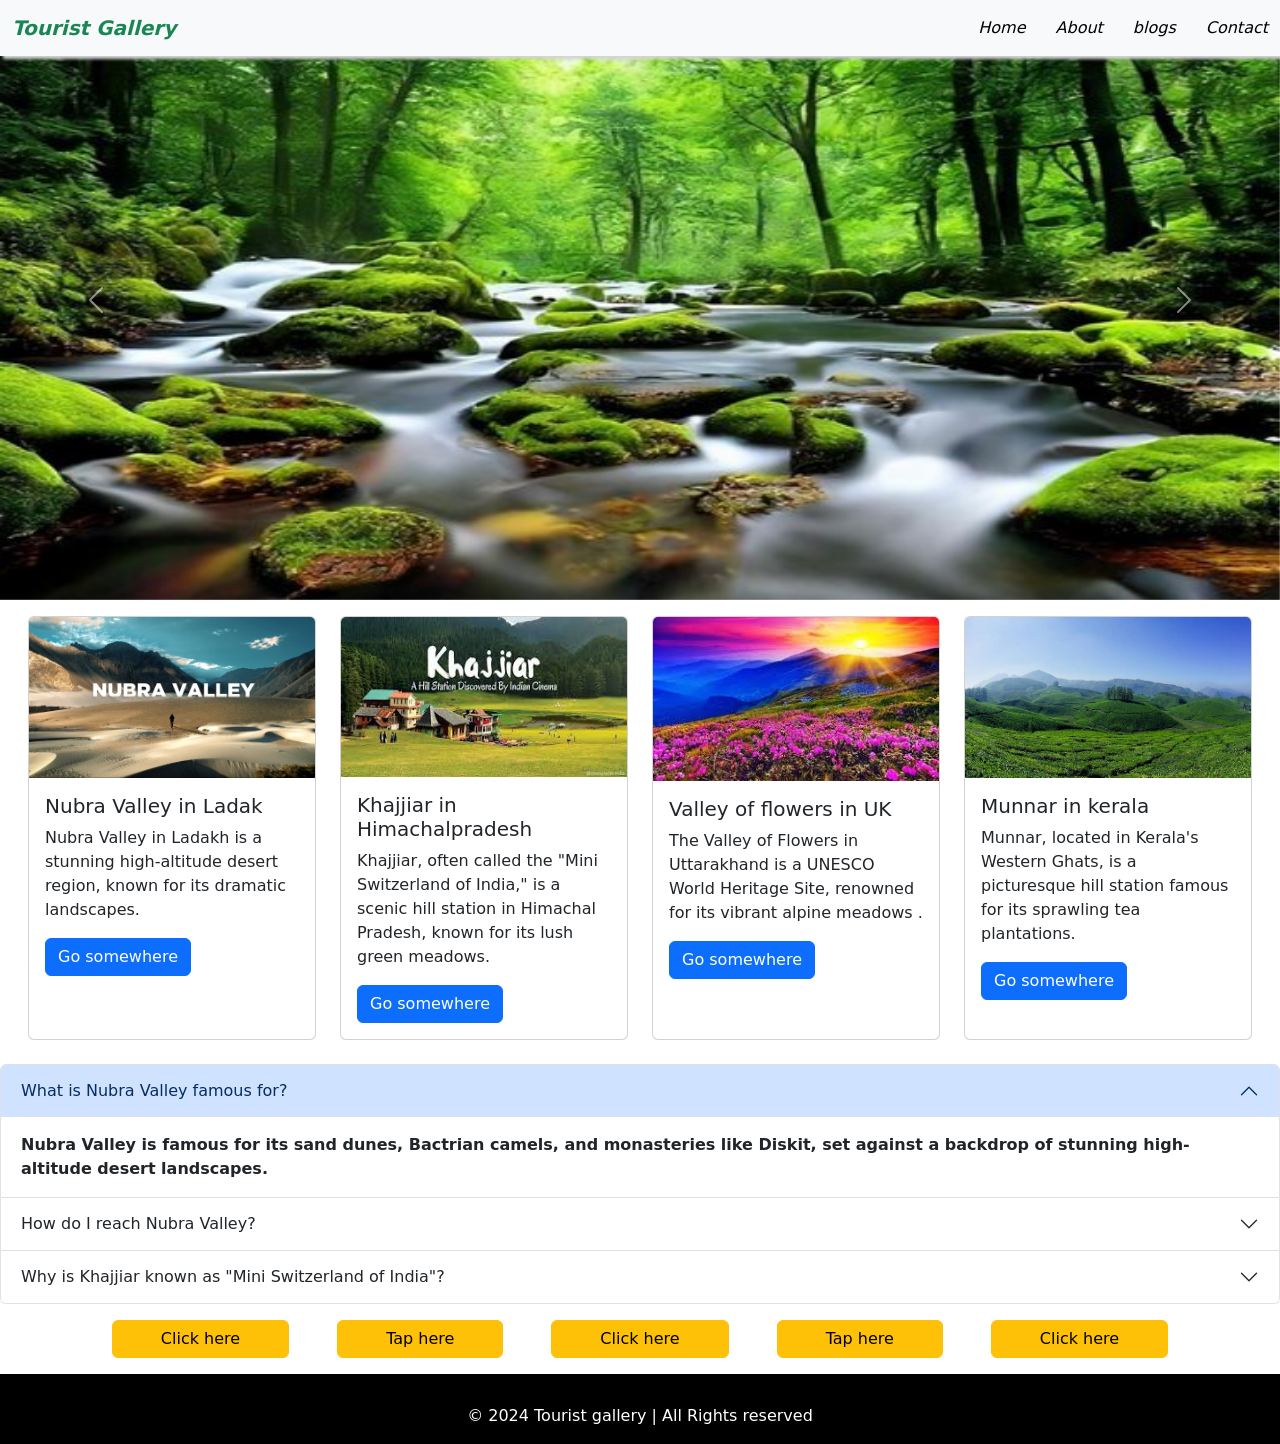
<file: index.html>
<!DOCTYPE html>
<html lang="en">
<head>
    <meta charset="UTF-8">
    <meta name="viewport" content="width=device-width, initial-scale=1.0">
    <title>Bootstrap website</title>
    <link rel="stylesheet" href="bootstrapstyles.css">
    <link href="https://cdn.jsdelivr.net/npm/bootstrap@5.3.3/dist/css/bootstrap.min.css" rel="stylesheet" integrity="sha384-QWTKZyjpPEjISv5WaRU9OFeRpok6YctnYmDr5pNlyT2bRjXh0JMhjY6hW+ALEwIH" crossorigin="anonymous">
   
</head>
<body>
    <script src="https://cdn.jsdelivr.net/npm/bootstrap@5.3.3/dist/js/bootstrap.bundle.min.js" integrity="sha384-YvpcrYf0tY3lHB60NNkmXc5s9fDVZLESaAA55NDzOxhy9GkcIdslK1eN7N6jIeHz" crossorigin="anonymous"></script>
  
    <nav class="navbar fixed-top bg-body-tertiary bg-white">
      <div class="container-fluid">
        <a class="navbar-brand text-success" href="#" >Tourist Gallery</a>
        <div class="links">
          <a href="#">Home</a>
          <a href="#">About</a>
          <a href="#">blogs</a>
          <a href="#">Contact</a>
        </div>
      </div>
    </nav>

    <div id="carouselExampleAutoplaying" class="carousel slide" data-bs-ride="carousel">
      <div class="carousel-inner">
        <div class="carousel-item active">
          <img src="./nature-1.jpg" class="d-block w-100" alt="..." style="height: 600px;">
        </div>
        <div class="carousel-item">
          <img src="./nature--2.jpg" class="d-block w-100" alt="..." style="height: 600px;">
        </div>
        <div class="carousel-item">
          <img src="./nature-3.jpg" class="d-block w-100" alt="..." style="height: 600px;">
        </div>
        <div class="carousel-item">
          <img src="./nature-4.jpg" class="d-block w-100" alt="..." style="height: 600px;">
        </div>
      </div>
      <button class="carousel-control-prev" type="button" data-bs-target="#carouselExampleAutoplaying" data-bs-slide="prev">
        <span class="carousel-control-prev-icon" aria-hidden="true"></span>
        <span class="visually-hidden">Previous</span>
      </button>
      <button class="carousel-control-next" type="button" data-bs-target="#carouselExampleAutoplaying" data-bs-slide="next">
        <span class="carousel-control-next-icon" aria-hidden="true"></span>
        <span class="visually-hidden">Next</span>
      </button>
    </div>

    <div class="d-flex gap-4 justify-content-center mt-3">
    <div class="card" style="width: 18rem;">
      <img src="./nubravalley.jpg" class="card-img-top" alt="..." >
      <div class="card-body">
        <h5 class="card-title">Nubra Valley in Ladak</h5>
        <p class="card-text">Nubra Valley in Ladakh is a stunning high-altitude desert region, known for its dramatic landscapes.</p>
        <a href="#" class="btn btn-primary">Go somewhere</a>
      </div>
    </div>
    <div class="card" style="width: 18rem;">
      <img src="./ku.jpeg" class="card-img-top" alt="..." style="height: 160px;">
      <div class="card-body">
        <h5 class="card-title">Khajjiar in Himachalpradesh</h5>
        <p class="card-text">Khajjiar, often called the "Mini Switzerland of India," is a scenic hill station in Himachal Pradesh, known for its lush green meadows.</p>
        <a href="#" class="btn btn-primary">Go somewhere</a>
      </div>
    </div>
    <div class="card" style="width: 18rem;">
      <img src="./valley.jpeg" class="card-img-top" alt="..." >
      <div class="card-body">
        <h5 class="card-title">Valley of flowers in UK</h5>
        <p class="card-text">The Valley of Flowers in Uttarakhand is a UNESCO World Heritage Site, renowned for its vibrant alpine meadows .</p>
        <a href="#" class="btn btn-primary">Go somewhere</a>
      </div>
    </div>
    <div class="card" style="width: 18rem;">
      <img src="./munnar.jpg" class="card-img-top" alt="...">
      <div class="card-body">
        <h5 class="card-title">Munnar in kerala</h5>
        <p class="card-text">Munnar, located in Kerala's Western Ghats, is a picturesque hill station famous for its sprawling tea plantations.</p>
        <a href="#" class="btn btn-primary">Go somewhere</a>
      </div>
    </div>
  </div>

  <div class="accordion mt-4" id="accordionExample">
    <div class="accordion-item">
      <h2 class="accordion-header">
        <button class="accordion-button" type="button" data-bs-toggle="collapse" data-bs-target="#collapseOne" aria-expanded="true" aria-controls="collapseOne">
          What is Nubra Valley famous for?
        </button>
      </h2>
      <div id="collapseOne" class="accordion-collapse collapse show" data-bs-parent="#accordionExample">
        <div class="accordion-body">
          <strong> Nubra Valley is famous for its sand dunes, Bactrian camels, and monasteries like Diskit, set against a backdrop of stunning high-altitude desert landscapes.</strong>
        </div>
      </div>
    </div>
    <div class="accordion-item">
      <h2 class="accordion-header">
        <button class="accordion-button collapsed" type="button" data-bs-toggle="collapse" data-bs-target="#collapseTwo" aria-expanded="false" aria-controls="collapseTwo">
          How do I reach Nubra Valley?
        </button>
      </h2>
      <div id="collapseTwo" class="accordion-collapse collapse" data-bs-parent="#accordionExample">
        <div class="accordion-body">
          <strong> You can reach Nubra Valley via the Khardung La pass from Leh, which is one of the highest motorable roads in the world.</strong>
        </div>
      </div>
    </div>
    <div class="accordion-item">
      <h2 class="accordion-header">
        <button class="accordion-button collapsed" type="button" data-bs-toggle="collapse" data-bs-target="#collapseThree" aria-expanded="false" aria-controls="collapseThree">
          Why is Khajjiar known as "Mini Switzerland of India"?
        </button>
      </h2>
      <div id="collapseThree" class="accordion-collapse collapse" data-bs-parent="#accordionExample">
        <div class="accordion-body">
          <strong>Khajjiar's green meadows, dense forests, and panoramic views of snow-capped mountains resemble the landscapes of Switzerland, earning it this title.</strong>
        </div>
      </div>
    </div>
  </div>
  
<div class="d-flex mt-3 mb-3 justify-content-center gap-5">
   
<button type="button" class="btn btn-warning px-5" data-bs-toggle="modal" data-bs-target="#exampleModal">
 Click here 
</button>
<div class="modal fade" id="exampleModal" tabindex="-1" aria-labelledby="exampleModalLabel" aria-hidden="true">
  <div class="modal-dialog">
    <div class="modal-content">
      <div class="modal-header">
        <h1 class="modal-title fs-5" id="exampleModalLabel">Modal title</h1>
        <button type="button" class="btn-close" data-bs-dismiss="modal" aria-label="Close"></button>
      </div>
      <div class="modal-body">
        Are you going to visit munnar in kerala?
      </div>
      <div class="modal-footer">
        <button type="button" class="btn btn-secondary" >No</button>
        <button type="button" class="btn btn-primary" data-bs-dismiss="modal">Yes</button>
      </div>
    </div>
  </div>
</div>

<button type="button" class="btn btn-warning px-5" data-bs-toggle="modal" data-bs-target="#examplemodal">
  Tap here
 </button>
 <div class="modal fade" id="examplemodal" tabindex="-1" aria-labelledby="exampleModalLabel" aria-hidden="true">
   <div class="modal-dialog">
     <div class="modal-content">
       <div class="modal-header">
         <h1 class="modal-title fs-5" id="exampleModalLabel">Modal title</h1>
         <button type="button" class="btn-close" data-bs-dismiss="modal" aria-label="Close"></button>
       </div>
       <div class="modal-body">
        Did you like valley flowers in Uttarakhand?
       </div>
       <div class="modal-footer">
         <button type="button" class="btn btn-secondary" data-bs-dismiss="modal">No</button>
         <button type="button" class="btn btn-primary" >Yes</button>
       </div>
     </div>
   </div>
 </div>

 <button type="button" class="btn btn-warning px-5" data-bs-toggle="modal" data-bs-target="#ExampleModal">
  Click here 
 </button>
 <div class="modal fade" id="ExampleModal" tabindex="-1" aria-labelledby="exampleModalLabel" aria-hidden="true">
   <div class="modal-dialog">
     <div class="modal-content">
       <div class="modal-header">
         <h1 class="modal-title fs-5" id="exampleModalLabel">Modal title</h1>
         <button type="button" class="btn-close" data-bs-dismiss="modal" aria-label="Close"></button>
       </div>
       <div class="modal-body">
        Are you really willing to go ladak?
       </div>
       <div class="modal-footer">
         <button type="button" class="btn btn-secondary" >No</button>
         <button type="button" class="btn btn-primary" data-bs-dismiss="modal">Yes</button>
       </div>
     </div>
   </div>
 </div>


 <button type="button" class="btn btn-warning px-5" data-bs-toggle="modal" data-bs-target="#exampleModal-1">
  Tap here 
 </button>
 <div class="modal fade" id="exampleModal-1" tabindex="-1" aria-labelledby="exampleModalLabel" aria-hidden="true">
   <div class="modal-dialog">
     <div class="modal-content">
       <div class="modal-header">
         <h1 class="modal-title fs-5" id="exampleModalLabel">Modal title</h1>
         <button type="button" class="btn-close" data-bs-dismiss="modal" aria-label="Close"></button>
       </div>
       <div class="modal-body">
         In your point of you munnar is best place for travelling?
       </div>
       <div class="modal-footer">
         <button type="button" class="btn btn-secondary" >No</button>
         <button type="button" class="btn btn-primary" data-bs-dismiss="modal">Yes</button>
       </div>
     </div>
   </div>
 </div>

 <button type="button" class="btn btn-warning px-5" data-bs-toggle="modal" data-bs-target="#exampleModal-2">
  Click here 
 </button>
 <div class="modal fade" id="exampleModal-2" tabindex="-1" aria-labelledby="exampleModalLabel" aria-hidden="true">
   <div class="modal-dialog">
     <div class="modal-content">
       <div class="modal-header">
         <h1 class="modal-title fs-5" id="exampleModalLabel">Modal title</h1>
         <button type="button" class="btn-close" data-bs-dismiss="modal" aria-label="Close"></button>
       </div>
       <div class="modal-body">
        Do you have any interest to go to Khajjiar?
       </div>
       <div class="modal-footer">
         <button type="button" class="btn btn-secondary" >No</button>
         <button type="button" class="btn btn-primary" data-bs-dismiss="modal">Yes</button>
       </div>
     </div>
   </div>
 </div>
</div>

<div class="footer">
   <p>&copy; 2024 Tourist gallery  &vert; All Rights reserved</p>
</div>
</body>
</html>
</file>
<file: bootstrapstyles.css>
.navbar{
    box-shadow: 3px 3px 3px lightgrey;
}


.links a{
    text-decoration: none;
    color: black;
    font-style: italic;
   
}
.links{
    display: flex;
    justify-content: end;
    gap: 30px;
  
}
.navbar-brand{
    font-style: italic;
    color: rgb(184, 25, 25);
    font-weight: bold;

}
.footer{
    width: 100%;
    background-color: black;
    height: 70px;
    display: flex;
    justify-content: center;
    align-items: center;
    padding-top: 30px;
}
.footer p{
    text-align: center;
    color: white;
   
}
</file>
